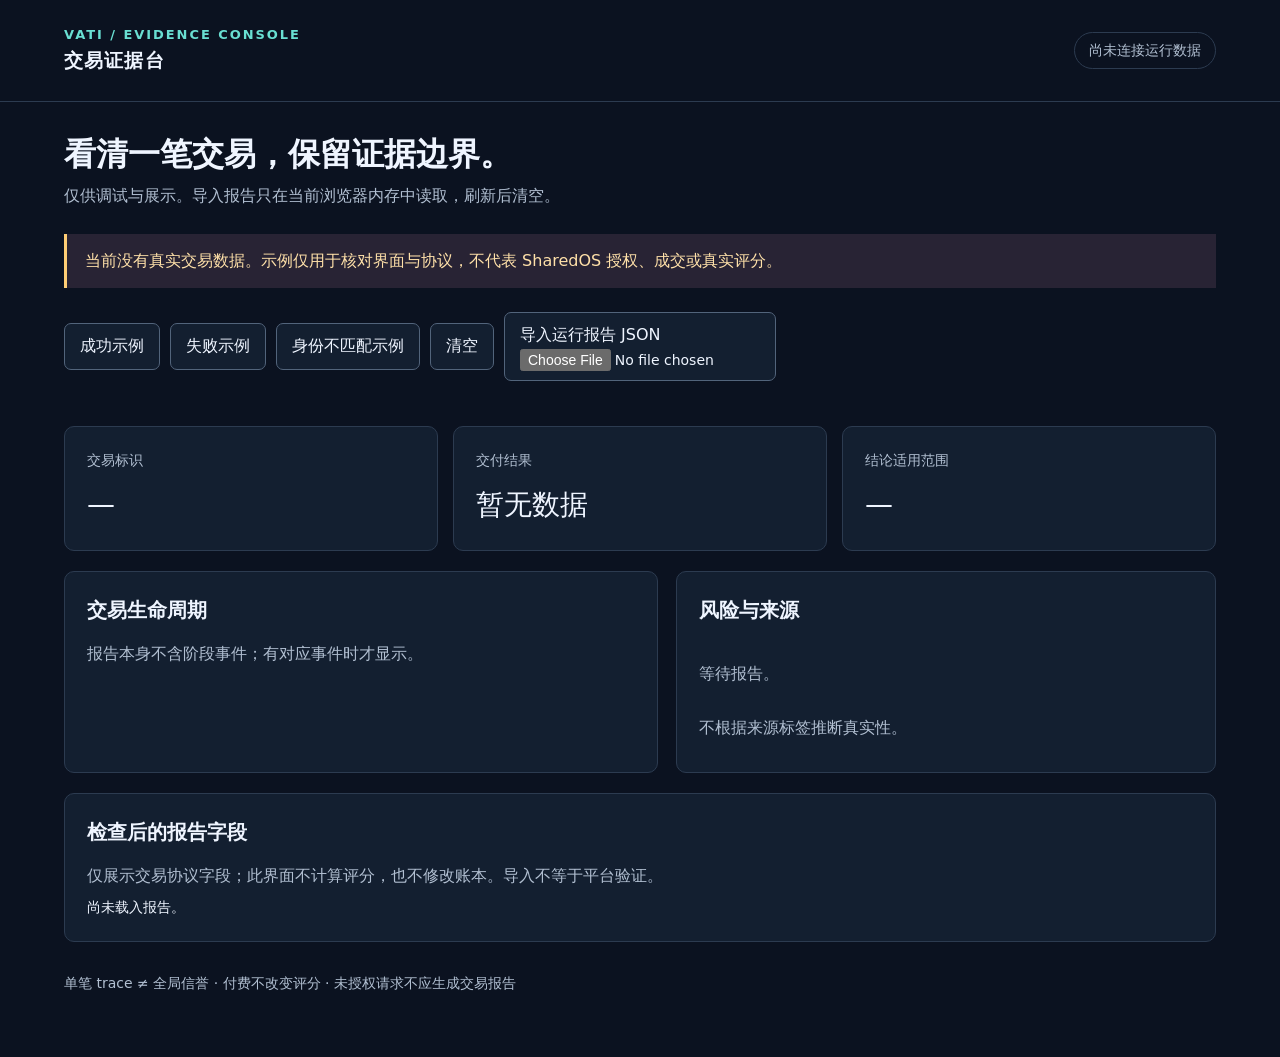
<file: src/sharedos_commerce_agent/dashboard/index.html>
<!doctype html>
<html lang="zh-CN"><head><meta charset="utf-8"><meta name="viewport" content="width=device-width,initial-scale=1"><title>交易证据台 · VATI</title><style>
:root{color-scheme:dark;--bg:#0b1220;--panel:#131f30;--line:#2c3b50;--fg:#eff5ff;--muted:#b1bfd1;--cyan:#69dfd2;--warn:#ffce75}*{box-sizing:border-box}body{margin:0;background:var(--bg);color:var(--fg);font:16px/1.65 system-ui,"Microsoft YaHei",sans-serif}header{padding:24px 5vw;border-bottom:1px solid var(--line);display:flex;justify-content:space-between;gap:20px;align-items:center}.brand{font-size:19px;font-weight:700;letter-spacing:.06em}.brand small{font-size:13px;color:var(--cyan);display:block;letter-spacing:.15em}.tag{border:1px solid var(--line);border-radius:30px;padding:6px 14px;font-size:14px;color:var(--muted)}main{max-width:1280px;margin:auto;padding:32px 5vw}h1{font-size:32px;line-height:1.3;margin:0 0 8px}h2{font-size:20px;margin:0 0 14px}.muted{color:var(--muted)}.notice{border-left:3px solid var(--warn);background:#282334;color:#ffe1a9;padding:14px 18px;margin:24px 0}.controls{display:flex;gap:10px;flex-wrap:wrap;align-items:center;margin:20px 0}button,.upload{background:var(--panel);border:1px solid #52647b;color:var(--fg);font:inherit;padding:9px 15px;border-radius:7px;cursor:pointer}button:hover,.upload:hover{border-color:var(--cyan)}button:focus-visible,.upload:focus-within{outline:3px solid var(--cyan);outline-offset:3px}.upload input{max-width:240px;font:14px system-ui;display:block}.grid{display:grid;grid-template-columns:repeat(3,1fr);gap:15px}.card{background:var(--panel);border:1px solid var(--line);border-radius:10px;padding:22px}.metric{font-size:28px;margin-top:10px;overflow-wrap:anywhere}.metricLabel{color:var(--muted);font-size:14px}.bodygrid{display:grid;grid-template-columns:1.1fr 1fr;gap:18px;margin-top:20px}.full{margin-top:20px}.timeline{display:flex;flex-wrap:wrap;gap:9px;margin:14px 0}.stage{border:1px solid #377f80;padding:8px 12px;border-radius:5px;font-size:14px}.missing{border-color:var(--line);color:var(--muted)}dl{display:grid;grid-template-columns:1fr 1fr;gap:9px;margin:0}dt{color:var(--muted)}dd{margin:0;overflow-wrap:anywhere}pre{font:14px/1.6 ui-monospace,Consolas,monospace;white-space:pre-wrap;overflow-wrap:anywhere;margin:0}#status{color:var(--warn);min-height:25px}.scroll{overflow:auto;max-height:400px}footer{padding:30px 0;color:var(--muted);font-size:14px}p{margin:8px 0}ul{padding-left:22px}.empty{padding:20px 0;color:var(--muted)}@media(max-width:760px){header{align-items:flex-start}.grid,.bodygrid{grid-template-columns:1fr}.metric{font-size:25px}h1{font-size:27px}main{padding-top:24px}}
</style></head><body><header><div class="brand"><small>VATI / EVIDENCE CONSOLE</small>交易证据台</div><span class="tag" id="mode">尚未连接运行数据</span></header><main>
<h1>看清一笔交易，保留证据边界。</h1><p class="muted">仅供调试与展示。导入报告只在当前浏览器内存中读取，刷新后清空。</p>
<div class="notice" id="notice" role="status">当前没有真实交易数据。示例仅用于核对界面与协议，不代表 SharedOS 授权、成交或真实评分。</div>
<div class="controls"><button id="success">成功示例</button><button id="failure">失败示例</button><button id="unauthorized">身份不匹配示例</button><button id="clear">清空</button><label class="upload">导入运行报告 JSON<input id="file" type="file" accept="application/json,.json"></label></div><div id="status" role="alert"></div>
<section class="grid" aria-label="交易摘要"><div class="card"><div class="metricLabel">交易标识</div><div class="metric" id="transaction">—</div></div><div class="card"><div class="metricLabel">交付结果</div><div class="metric" id="completion">暂无数据</div></div><div class="card"><div class="metricLabel">结论适用范围</div><div class="metric" id="confidence">—</div></div></section>
<div class="bodygrid"><section class="card"><h2>交易生命周期</h2><p class="muted" id="timelineNote">报告本身不含阶段事件；有对应事件时才显示。</p><div class="timeline" id="timeline"></div><dl id="facts"></dl></section><section class="card"><h2>风险与来源</h2><div id="risks" class="empty">等待报告。</div><p class="muted" id="sourceNote">不根据来源标签推断真实性。</p><div id="sources" class="scroll"></div></section></div>
<section class="card full"><h2>检查后的报告字段</h2><p class="muted">仅展示交易协议字段；此界面不计算评分，也不修改账本。导入不等于平台验证。</p><pre id="json" class="scroll">尚未载入报告。</pre></section>
<footer>单笔 trace ≠ 全局信誉 · 付费不改变评分 · 未授权请求不应生成交易报告</footer></main>
<script src="fixtures.js"></script><script>
'use strict';
const $=id=>document.getElementById(id);const required=['transaction_id','subject_agent_id','completed','ordered','schema_valid_rate','price_consistent','disputed','end_to_end_latency_ms','reliability_score','confidence','evidence_ids','risk_flags'];
function reset(){$('timelineNote').textContent='报告本身不含阶段事件；有对应事件时才显示。';for(const id of ['transaction','confidence'])$(id).textContent='—';$('completion').textContent='暂无数据';$('mode').textContent='尚未连接运行数据';$('notice').textContent='当前没有真实交易数据。示例仅用于核对界面与协议，不代表 SharedOS 授权、成交或真实评分。';$('status').textContent='';$('timeline').replaceChildren();$('facts').replaceChildren();$('sources').replaceChildren();$('risks').textContent='等待报告。';$('sourceNote').textContent='不根据来源标签推断真实性。';$('json').textContent='尚未载入报告。';$('file').value='';}
function checkedReport(r){if(!r||typeof r!=='object'||Array.isArray(r)||required.some(k=>!(k in r)))throw Error('缺少冻结的报告字段。');for(const k of ['completed','ordered','price_consistent','disputed'])if(typeof r[k]!=='boolean')throw Error(k+' 必须为布尔值。');for(const k of ['transaction_id','subject_agent_id'])if(typeof r[k]!=='string'||!r[k].trim())throw Error(k+' 必须为非空文本。');for(const k of ['schema_valid_rate','end_to_end_latency_ms','reliability_score'])if(!(k==='end_to_end_latency_ms'&&r[k]===null)&&(typeof r[k]!=='number'||!Number.isFinite(r[k])||r[k]<0))throw Error(k+' 数值无效。');if(r.schema_valid_rate>1||r.reliability_score>100||r.confidence!=='single-transaction')throw Error('评分、比例或单笔置信范围不符合协议。');for(const k of ['evidence_ids','risk_flags'])if(!Array.isArray(r[k])||r[k].some(v=>typeof v!=='string'||!v.trim())||new Set(r[k]).size!==r[k].length)throw Error(k+' 必须是不重复的文本数组。');return Object.fromEntries(required.map(k=>[k,r[k]]));}
function fact(key,value){const dt=document.createElement('dt'),dd=document.createElement('dd');dt.textContent=key;dd.textContent=String(value);$('facts').append(dt,dd);}
function show(data,synthetic=false,events=[]){reset();$('mode').textContent=synthetic?'本地 Runtime 演练 / 无网络成交':'导入数据 / 来源未独立核实';$('notice').textContent=synthetic?'本地 Runtime 演练：使用测试事件运行实际 API 与评分代码；没有 SharedNet 成交、网络扣款或 SharedOS 授权。':'已导入报告。界面仅检查字段，不验证签名、权限或来源；请保留并核验实际运行审计引用。';
if(!data.report){if(!synthetic)throw Error('导入格式应为 {"report": TransactionTraceReport}。');$('completion').textContent=data.status==='rejected'?'拒绝访问':'交付失败';$('json').textContent=JSON.stringify(data.error,null,2);$('risks').textContent='没有生成报告，也没有更新信誉。';return;}
const r=checkedReport(data.report);$('transaction').textContent=r.transaction_id;$('completion').textContent=r.completed?'已完成（报告声明）':'未完成（报告声明）';$('confidence').textContent='仅此一笔交易';fact('主体 Agent',r.subject_agent_id);fact('阶段顺序',r.ordered?'一致':'不一致');fact('价格一致',r.price_consistent?'是':'否');fact('付款至交付延迟',r.end_to_end_latency_ms===null?'无法计算':r.end_to_end_latency_ms+' ms');fact('Schema 有效率',(r.schema_valid_rate*100).toFixed(1)+'%');fact('争议',r.disputed?'存在':'无（报告声明）');fact('可靠性分数',r.reliability_score+(synthetic?'（本地代码输出）':'（报告原值）'));
for(const e of events){const el=document.createElement('span');el.className='stage';el.textContent=e.stage;$('timeline').append(el);}$('timelineNote').textContent=events.length?'本地演练事件顺序':'未提供阶段事件；不从 completed 推断完整生命周期。';
$('risks').textContent=r.risk_flags.length?r.risk_flags.join(' · '):'报告未列出风险标记；这不表示没有风险。';$('sourceNote').textContent=synthetic?'演练事件来源均为单方自报；报告未进行平台证据核验。':'仅展示证据引用。签名与来源等级由实际 Runtime 核实。';for(const id of r.evidence_ids){const el=document.createElement('p');el.textContent=id;$('sources').append(el);}$('json').textContent=JSON.stringify(r,null,2);}
for(const name of ['success','failure','unauthorized'])$(name).onclick=()=>show(FIXTURES[name],true,name==='success'?FIXTURES.events:[]);$('clear').onclick=reset;
$('file').onchange=async function(){const file=this.files[0];if(!file)return;try{if(file.size>1048576)throw Error('文件不能超过 1 MB。');const raw=JSON.parse(await file.text());const data={report:raw.report||raw.output};checkedReport(data.report);show(data,false);}catch(e){reset();$('status').textContent='未载入：'+e.message;}};
</script></body></html>
</file>
